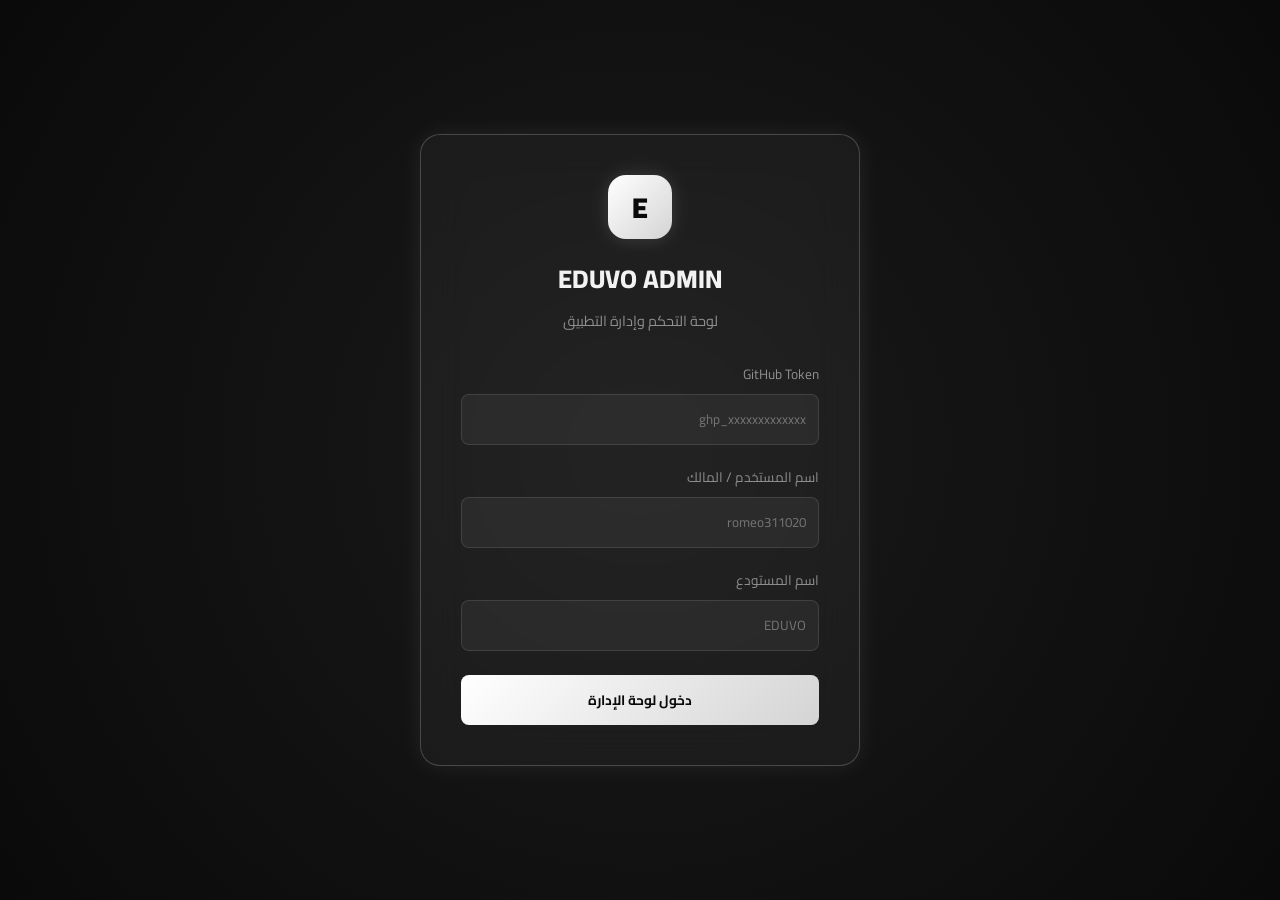
<file: admin.html>
<!DOCTYPE html>
<html lang="ar" dir="rtl">
<head>
    <meta charset="UTF-8">
    <meta name="viewport" content="width=device-width, initial-scale=1.0, maximum-scale=1.0, user-scalable=no">
    <title>EDUVO ADMIN | لوحة التحكم والإدارة</title>
    
    <link rel="preconnect" href="https://fonts.googleapis.com">
    <link rel="preconnect" href="https://fonts.gstatic.com" crossorigin>
    <link href="https://fonts.googleapis.com/css2?family=Cairo:wght@300;400;500;600;700;800;900&display=swap" rel="stylesheet">

    <style>
        /* ==========================================================================
           1. DESIGN SYSTEM & DARK PREMIUM THEME (EDUVO IDENTITY)
           ========================================================================== */
        :root {
            --bg-main: #0a0a0a;
            --bg-card: rgba(255, 255, 255, 0.04);
            --bg-card-solid: #141414;
            --bg-sidebar: #0d0d0d;
            --bg-input: rgba(255, 255, 255, 0.05);

            --accent-blue: #ffffff;
            --accent-cyan: #d4d4d4;
            --accent-gold: #ffffff;
            --on-accent: #0a0a0a;

            --status-active: #3ecf8e;
            --status-pending: #f59e0b;
            --status-suspended: #ef4444;
            --status-rejected: #6b7280;

            --text-main: #f2f2f2;
            --text-muted: #8f8f8f;
            --border-color: rgba(255, 255, 255, 0.11);
            --border-glow: rgba(255, 255, 255, 0.2);
            
            --sidebar-width: 260px;
            --radius-sm: 8px;
            --radius-md: 14px;
            --radius-lg: 20px;
            --radius-full: 9999px;
            
            --shadow-glow: 0 0 25px rgba(255, 255, 255, 0.08);
            --shadow-gold: 0 0 20px rgba(255, 255, 255, 0.08);
            --transition: all 0.3s cubic-bezier(0.4, 0, 0.2, 1);
        }

        * {
            box-sizing: border-box;
            margin: 0;
            padding: 0;
            font-family: 'Cairo', sans-serif;
            -webkit-tap-highlight-color: transparent;
        }

        body {
            background-color: var(--bg-main);
            color: var(--text-main);
            min-height: 100vh;
            overflow-x: hidden;
            direction: rtl;
        }

        /* App Wrapper */
        #admin-app {
            display: flex;
            width: 100vw;
            height: 100vh;
            overflow: hidden;
            position: relative;
        }

        /* ==========================================================================
           2. LOGIN SCREEN (AUTHENTICATION OVERLAY)
           ========================================================================== */
        #admin-login-overlay {
            position: fixed;
            inset: 0;
            background: radial-gradient(circle at center, #1a1a1a 0%, #0a0a0a 100%);
            z-index: 1000;
            display: flex;
            justify-content: center;
            align-items: center;
            padding: 20px;
            transition: var(--transition);
        }

        .login-card {
            background: var(--bg-card);
            backdrop-filter: blur(20px);
            -webkit-backdrop-filter: blur(20px);
            border: 1px solid var(--border-glow);
            border-radius: var(--radius-lg);
            padding: 40px;
            width: 100%;
            max-width: 440px;
            box-shadow: var(--shadow-glow);
            text-align: center;
            animation: fadeIn 0.5s ease-out;
        }

        .brand-logo {
            width: 64px;
            height: 64px;
            background: linear-gradient(135deg, var(--accent-blue), var(--accent-cyan));
            border-radius: 18px;
            display: flex;
            align-items: center;
            justify-content: center;
            margin: 0 auto 16px auto;
            font-size: 1.8rem;
            font-weight: 900;
            color: var(--on-accent);
            box-shadow: 0 0 20px rgba(255, 255, 255, 0.15);
        }

        /* ==========================================================================
           3. SIDEBAR & NAVIGATION (DESKTOP & MOBILE DRAWER)
           ========================================================================== */
        .sidebar {
            width: var(--sidebar-width);
            height: 100%;
            background: var(--bg-sidebar);
            border-left: 1px solid var(--border-color);
            display: flex;
            flex-direction: column;
            padding: 24px 16px;
            z-index: 90;
            transition: var(--transition);
        }

        .sidebar-brand {
            display: flex;
            align-items: center;
            gap: 12px;
            margin-bottom: 32px;
            padding: 0 8px;
        }

        .sidebar-menu {
            display: flex;
            flex-direction: column;
            gap: 6px;
            flex: 1;
            overflow-y: auto;
        }

        .nav-item {
            display: flex;
            align-items: center;
            gap: 12px;
            padding: 12px 16px;
            color: var(--text-muted);
            border-radius: var(--radius-md);
            cursor: pointer;
            font-weight: 600;
            font-size: 0.95rem;
            transition: var(--transition);
        }

        .nav-item:hover, .nav-item.active {
            background: rgba(255, 255, 255, 0.08);
            color: var(--accent-cyan);
            border-right: 3px solid var(--accent-cyan);
        }

        .nav-item.active .svg-icon {
            stroke: var(--accent-cyan);
            filter: drop-shadow(0 0 5px rgba(0,210,255,0.5));
        }

        /* Mobile Header & Overlay */
        .mobile-header {
            display: none;
            height: 60px;
            background: var(--bg-sidebar);
            border-bottom: 1px solid var(--border-color);
            align-items: center;
            justify-content: space-between;
            padding: 0 20px;
            z-index: 80;
        }

        .sidebar-overlay {
            display: none;
            position: fixed;
            inset: 0;
            background: rgba(0,0,0,0.6);
            backdrop-filter: blur(4px);
            z-index: 85;
        }

        @media (max-width: 1024px) {
            .mobile-header { display: flex; }
            .sidebar {
                position: fixed;
                right: -100%;
                top: 0;
                bottom: 0;
                box-shadow: -10px 0 30px rgba(0,0,0,0.5);
            }
            .sidebar.open { right: 0; }
            .sidebar-overlay.active { display: block; }
        }

        /* ==========================================================================
           4. MAIN DASHBOARD CONTENT AREA
           ========================================================================== */
        .main-content {
            flex: 1;
            height: 100%;
            overflow-y: auto;
            padding: 30px;
            display: flex;
            flex-direction: column;
            gap: 24px;
        }

        .top-bar {
            display: flex;
            justify-content: space-between;
            align-items: center;
            gap: 20px;
            flex-wrap: wrap;
        }

        .search-box {
            position: relative;
            min-width: 280px;
        }

        .search-box input {
            width: 100%;
            background: var(--bg-input);
            border: 1px solid var(--border-color);
            border-radius: var(--radius-md);
            padding: 10px 16px 10px 40px;
            color: var(--text-main);
            outline: none;
            transition: var(--transition);
        }

        .search-box input:focus {
            border-color: var(--accent-cyan);
            box-shadow: 0 0 10px rgba(0,210,255,0.2);
        }

        /* Grid Utilities */
        .stats-grid {
            display: grid;
            grid-template-columns: repeat(auto-fit, minmax(220px, 1fr));
            gap: 20px;
        }

        .stat-card {
            background: var(--bg-card);
            backdrop-filter: blur(12px);
            border: 1px solid var(--border-color);
            border-radius: var(--radius-md);
            padding: 20px;
            position: relative;
            overflow: hidden;
            transition: var(--transition);
        }

        .stat-card:hover {
            transform: translateY(-3px);
            border-color: var(--border-glow);
            box-shadow: var(--shadow-glow);
        }

        .stat-card::before {
            content: '';
            position: absolute;
            top: 0;
            right: 0;
            width: 4px;
            height: 100%;
            background: var(--accent-cyan);
        }

        .stat-card.gold::before { background: var(--accent-gold); }
        .stat-card.green::before { background: var(--status-active); }
        .stat-card.red::before { background: var(--status-suspended); }

        .stat-val {
            font-size: 2rem;
            font-weight: 800;
            margin: 8px 0 4px 0;
        }

        /* Data Tables */
        .table-container {
            background: var(--bg-card);
            backdrop-filter: blur(12px);
            border: 1px solid var(--border-color);
            border-radius: var(--radius-md);
            overflow-x: auto;
        }

        table {
            width: 100%;
            border-collapse: collapse;
            text-align: right;
            font-size: 0.9rem;
        }

        th, td {
            padding: 16px 20px;
            border-bottom: 1px solid var(--border-color);
            white-space: nowrap;
        }

        th {
            background: rgba(255, 255, 255, 0.02);
            color: var(--text-muted);
            font-weight: 700;
        }

        tr:hover { background: rgba(255, 255, 255, 0.015); }

        /* Status Badges */
        .badge {
            display: inline-flex;
            align-items: center;
            gap: 6px;
            padding: 4px 12px;
            border-radius: var(--radius-full);
            font-size: 0.8rem;
            font-weight: 700;
        }

        .badge-active { background: rgba(16, 185, 129, 0.1); color: var(--status-active); border: 1px solid rgba(16, 185, 129, 0.3); }
        .badge-pending { background: rgba(245, 158, 11, 0.1); color: var(--status-pending); border: 1px solid rgba(245, 158, 11, 0.3); }
        .badge-suspended { background: rgba(239, 68, 68, 0.1); color: var(--status-suspended); border: 1px solid rgba(239, 68, 68, 0.3); }

        /* Form Inputs & Buttons */
        .btn {
            padding: 8px 16px;
            border-radius: var(--radius-sm);
            font-weight: 700;
            font-size: 0.85rem;
            border: none;
            cursor: pointer;
            display: inline-flex;
            align-items: center;
            gap: 6px;
            transition: var(--transition);
        }

        .btn-success { background: var(--status-active); color: #000; }
        .btn-danger { background: var(--status-suspended); color: #fff; }
        .btn-primary { background: linear-gradient(135deg, var(--accent-blue), var(--accent-cyan)); color: var(--on-accent); }
        .btn-secondary { background: var(--bg-input); color: var(--text-main); border: 1px solid var(--border-color); }

        .btn:hover { opacity: 0.9; transform: scale(1.02); }

        .github-settings-grid {
            display: grid;
            grid-template-columns: repeat(auto-fit, minmax(220px, 1fr));
            gap: 16px;
            margin-top: 16px;
        }

        .github-field {
            display: flex;
            flex-direction: column;
            gap: 8px;
        }

        .github-field label {
            font-size: 0.8rem;
            color: var(--text-muted);
            font-weight: 700;
        }

        .github-field input,
        .github-field textarea {
            width: 100%;
            background: var(--bg-input);
            border: 1px solid var(--border-color);
            border-radius: var(--radius-sm);
            padding: 12px 14px;
            color: #fff;
            outline: none;
            resize: vertical;
        }

        .github-field input:focus,
        .github-field textarea:focus {
            border-color: var(--accent-cyan);
            box-shadow: 0 0 10px rgba(255, 255, 255, 0.12);
        }

        .github-actions {
            display: flex;
            flex-wrap: wrap;
            gap: 10px;
            margin-top: 16px;
        }

        .github-status {
            margin-top: 16px;
            padding: 12px 14px;
            border-radius: var(--radius-sm);
            font-size: 0.85rem;
            line-height: 1.6;
            border: 1px solid transparent;
            background: rgba(148, 163, 184, 0.08);
            color: var(--text-main);
        }

        .github-status.success {
            background: rgba(16, 185, 129, 0.1);
            border-color: rgba(16, 185, 129, 0.35);
            color: var(--status-active);
        }

        .github-status.warning {
            background: rgba(245, 158, 11, 0.08);
            border-color: rgba(245, 158, 11, 0.35);
            color: var(--accent-gold);
        }

        .github-status.error {
            background: rgba(239, 68, 68, 0.08);
            border-color: rgba(239, 68, 68, 0.35);
            color: var(--status-suspended);
        }

        /* Views Switching System */
        .view-panel {
            display: none;
            flex-direction: column;
            gap: 20px;
            animation: fadeIn 0.3s ease-in-out;
        }

        .view-panel.active { display: flex; }

        /* SVG Icon helper */
        .svg-icon {
            width: 20px;
            height: 20px;
            fill: none;
            stroke: currentColor;
            stroke-width: 2;
            stroke-linecap: round;
            stroke-linejoin: round;
        }

        @keyframes fadeIn {
            from { opacity: 0; transform: translateY(6px); }
            to { opacity: 1; transform: translateY(0); }
        }
    </style>
</head>

<body>
    <div id="admin-login-overlay">
        <div class="login-card">
            <div class="brand-logo">E</div>
            <h2 style="font-size: 1.6rem; font-weight: 800; margin-bottom: 4px;">EDUVO ADMIN</h2>
            <p style="color: var(--text-muted); font-size: 0.9rem; margin-bottom: 24px;">لوحة التحكم وإدارة التطبيق</p>
            
            <div id="login-error-msg" style="display: none; color: var(--status-suspended); background: rgba(239, 68, 68, 0.1); border: 1px solid var(--status-suspended); padding: 10px; border-radius: var(--radius-sm); font-size: 0.85rem; margin-bottom: 16px;"></div>

            <form onsubmit="handleGitHubLogin(event)">
                <div style="text-align: right; margin-bottom: 16px;">
                    <label style="font-size: 0.85rem; color: var(--text-muted);">GitHub Token</label>
                    <input type="password" id="github-token-login" required placeholder="ghp_xxxxxxxxxxxxx" style="width: 100%; background: var(--bg-input); border: 1px solid var(--border-color); border-radius: var(--radius-sm); padding: 12px; color: #fff; margin-top: 6px; outline: none;">
                </div>
                <div style="text-align: right; margin-bottom: 16px;">
                    <label style="font-size: 0.85rem; color: var(--text-muted);">اسم المستخدم / المالك</label>
                    <input type="text" id="github-owner-login" required placeholder="romeo311020" style="width: 100%; background: var(--bg-input); border: 1px solid var(--border-color); border-radius: var(--radius-sm); padding: 12px; color: #fff; margin-top: 6px; outline: none;">
                </div>
                <div style="text-align: right; margin-bottom: 24px;">
                    <label style="font-size: 0.85rem; color: var(--text-muted);">اسم المستودع</label>
                    <input type="text" id="github-repo-login" required placeholder="EDUVO" style="width: 100%; background: var(--bg-input); border: 1px solid var(--border-color); border-radius: var(--radius-sm); padding: 12px; color: #fff; margin-top: 6px; outline: none;">
                </div>
                <button type="submit" class="btn btn-primary" style="width: 100%; justify-content: center; padding: 12px;">دخول لوحة الإدارة</button>
            </form>
        </div>
    </div>

    <div id="admin-app">

        <div class="sidebar-overlay" onclick="toggleSidebar()"></div>

        <aside class="sidebar" id="app-sidebar">
            <div class="sidebar-brand">
                <div class="brand-logo" style="width: 40px; height: 40px; font-size: 1.2rem; margin:0;">E</div>
                <div>
                    <h3 style="font-size: 1.1rem; font-weight: 800; line-height: 1;">EDUVO</h3>
                    <span style="font-size: 0.75rem; color: var(--accent-gold); font-weight: 700;">ADMIN PANEL</span>
                </div>
            </div>

            <nav class="sidebar-menu">
                <div class="nav-item active" onclick="switchView('view-dashboard', this)">
                    <svg class="svg-icon" viewBox="0 0 24 24"><rect x="3" y="3" width="7" height="7"/><rect x="14" y="3" width="7" height="7"/><rect x="14" y="14" width="7" height="7"/><rect x="3" y="14" width="7" height="7"/></svg>
                    <span>الرئيسية</span>
                </div>
                <div class="nav-item" onclick="switchView('view-subjects', this)">
                    <svg class="svg-icon" viewBox="0 0 24 24"><path d="M4 19.5A2.5 2.5 0 0 1 6.5 17H20"/><path d="M6.5 2H20v20H6.5A2.5 2.5 0 0 1 4 19.5v-15A2.5 2.5 0 0 1 6.5 2z"/></svg>
                    <span>إدارة المواد</span>
                </div>
                <div class="nav-item" onclick="switchView('view-teachers', this)">
                    <svg class="svg-icon" viewBox="0 0 24 24"><path d="M17 21v-2a4 4 0 0 0-4-4H5a4 4 0 0 0-4 4v2"/><circle cx="9" cy="7" r="4"/><path d="M23 21v-2a4 4 0 0 0-3-3.87"/><path d="M16 3.13a4 4 0 0 1 0 7.75"/></svg>
                    <span>إدارة المعلمين</span>
                </div>
                <div class="nav-item" onclick="switchView('view-books', this)">
                    <svg class="svg-icon" viewBox="0 0 24 24"><path d="M4 19.5A2.5 2.5 0 0 1 6.5 17H20"/><path d="M6.5 2H20v20H6.5A2.5 2.5 0 0 1 4 19.5v-15A2.5 2.5 0 0 1 6.5 2z"/></svg>
                    <span>إدارة الكتب</span>
                </div>
                <div class="nav-item" onclick="switchView('view-courses', this)">
                    <svg class="svg-icon" viewBox="0 0 24 24"><polygon points="23 7 16 12 23 17 23 7"/><rect x="1" y="5" width="15" height="14" rx="2"/></svg>
                    <span>الكورسات المجانية</span>
                </div>
                <div class="nav-item" onclick="switchView('view-students', this)">
                    <svg class="svg-icon" viewBox="0 0 24 24"><path d="M17 21v-2a4 4 0 0 0-4-4H5a4 4 0 0 0-4 4v2"/><circle cx="9" cy="7" r="4"/><path d="M23 21v-2a4 4 0 0 0-3-3.87"/><path d="M16 3.13a4 4 0 0 1 0 7.75"/></svg>
                    <span>إدارة الطلاب</span>
                    <span id="pending-badge-count" style="margin-right: auto; background: var(--accent-gold); color: #000; font-size: 0.75rem; padding: 2px 8px; border-radius: 10px; font-weight: bold;">0</span>
                </div>
                <div class="nav-item" onclick="switchView('view-settings', this)">
                    <svg class="svg-icon" viewBox="0 0 24 24"><circle cx="12" cy="12" r="1"/><path d="M12 1v6m0 6v4"/><path d="M4.22 4.22l4.24 4.24m2.12 2.12l4.24 4.24M1 12h6m6 0h4m-4.22 7.78l-4.24-4.24m-2.12-2.12l-4.24-4.24"/></svg>
                    <span>الإعدادات</span>
                </div>
            </nav>

            <div style="border-top: 1px solid var(--border-color); padding-top: 16px; margin-top: 16px;">
                <div class="nav-item" style="color: var(--status-suspended);" onclick="handleAdminLogout()">
                    <svg class="svg-icon" viewBox="0 0 24 24"><path d="M9 21H5a2 2 0 0 1-2-2V5a2 2 0 0 1 2-2h4"/><polyline points="16 17 21 12 16 7"/><line x1="21" y1="12" x2="9" y2="12"/></svg>
                    <span>تسجيل الخروج</span>
                </div>
            </div>
        </aside>

        <main class="main-content">

            <div class="mobile-header">
                <div style="display: flex; align-items: center; gap: 10px;">
                    <div class="brand-logo" style="width: 32px; height: 32px; font-size: 1rem; margin:0;">E</div>
                    <span style="font-weight: 800; font-size: 1.1rem;">EDUVO ADMIN</span>
                </div>
                <button class="btn btn-secondary" onclick="toggleSidebar()">☰</button>
            </div>

            <div class="top-bar">
                <div>
                    <h1 style="font-size: 1.5rem; font-weight: 800;">مرحبًا بك في EDUVO ADMIN 👋</h1>
                    <p style="color: var(--text-muted); font-size: 0.85rem;">نظام إدارة الطلاب والمحتوى التعليمي</p>
                </div>

                <div class="search-box">
                    <input type="text" id="global-search" placeholder="بحث بالاسم أو البريد الإلكتروني..." oninput="filterGlobalData(this.value)">
                </div>
            </div>

            <section id="view-dashboard" class="view-panel active">
                <div class="stats-grid">
                    <div class="stat-card">
                        <span style="color: var(--text-muted); font-size: 0.85rem;">إجمالي الطلاب</span>
                        <div class="stat-val" id="stat-total-students">0</div>
                        <span style="color: var(--accent-cyan); font-size: 0.75rem;">👥 المسجلين بالنظام</span>
                    </div>
                    <div class="stat-card green">
                        <span style="color: var(--text-muted); font-size: 0.85rem;">حسابات نشطة</span>
                        <div class="stat-val" style="color: var(--status-active);" id="stat-active-students">0</div>
                        <span style="color: var(--status-active); font-size: 0.75rem;">🟢 يمكنهم المذاكرة</span>
                    </div>
                    <div class="stat-card gold">
                        <span style="color: var(--text-muted); font-size: 0.85rem;">طلبات التفعيل</span>
                        <div class="stat-val" style="color: var(--accent-gold);" id="stat-pending-students">0</div>
                        <span style="color: var(--accent-gold); font-size: 0.75rem;">🟡 ينتظرون المراجعة</span>
                    </div>
                    <div class="stat-card red">
                        <span style="color: var(--text-muted); font-size: 0.85rem;">حسابات موقوفة</span>
                        <div class="stat-val" style="color: var(--status-suspended);" id="stat-suspended-students">0</div>
                        <span style="color: var(--status-suspended); font-size: 0.75rem;">🔴 محظورة من الدخول</span>
                    </div>
                </div>

                <h3 style="font-size: 1.1rem; margin-top: 10px;">أحدث التسجيلات</h3>
                <div class="table-container">
                    <table>
                        <thead>
                            <tr>
                                <th>الطالب</th>
                                <th>الصف / الشعبة</th>
                                <th>تاريخ التسجيل</th>
                                <th>الحالة</th>
                                <th>الإجراء</th>
                            </tr>
                        </thead>
                        <tbody id="recent-students-tbody">
                        </tbody>
                    </table>
                </div>
            </section>

            <section id="view-subjects" class="view-panel">
                <h2>إدارة المواد الدراسية 📚</h2>
                
                <div class="stat-card">
                    <h3 style="margin-bottom: 16px;">إضافة مادة جديدة</h3>
                    <div style="display: grid; grid-template-columns: repeat(auto-fit, minmax(200px, 1fr)); gap: 12px;">
                        <div class="github-field">
                            <label>اسم المادة</label>
                            <input type="text" id="subject-name" placeholder="مثال: الرياضيات">
                        </div>
                        <div class="github-field">
                            <label>الأيقونة</label>
                            <input type="text" id="subject-icon" placeholder="📐" maxlength="2">
                        </div>
                        <div class="github-field">
                            <label>اللون (Hex)</label>
                            <input type="text" id="subject-color" placeholder="#2a2a2a" value="#2a2a2a">
                        </div>
                    </div>
                    <div class="github-field" style="margin-top: 12px;">
                        <label>الوصف</label>
                        <textarea id="subject-description" rows="4" placeholder="وصف المادة والمحتوى المتضمن..."></textarea>
                    </div>
                    <div class="github-actions" style="margin-top: 16px;">
                        <button type="button" class="btn btn-primary" onclick="addNewSubject()">➕ إضافة المادة</button>
                    </div>
                </div>

                <h3 style="margin-top: 20px; margin-bottom: 12px;">المواد الحالية</h3>
                <div class="table-container">
                    <table>
                        <thead>
                            <tr>
                                <th>المادة</th>
                                <th>الوصف</th>
                                <th>عدد المعلمين</th>
                                <th>العمليات</th>
                            </tr>
                        </thead>
                        <tbody id="subjects-tbody">
                        </tbody>
                    </table>
                </div>
            </section>

            <section id="view-teachers" class="view-panel">
                <h2>إدارة المعلمين والمعلمات 👨‍🏫</h2>
                
                <div class="stat-card">
                    <h3 style="margin-bottom: 16px;">إضافة معلم/معلمة جديد</h3>
                    <div style="display: grid; grid-template-columns: repeat(auto-fit, minmax(200px, 1fr)); gap: 12px;">
                        <div class="github-field">
                            <label>الاسم</label>
                            <input type="text" id="teacher-name" placeholder="أحمد محمد علي">
                        </div>
                        <div class="github-field">
                            <label>التخصص</label>
                            <input type="text" id="teacher-specialty" placeholder="الجبر والهندسة">
                        </div>
                        <div class="github-field">
                            <label>المادة</label>
                            <select id="teacher-subject">
                                <option value="">-- اختر المادة --</option>
                            </select>
                        </div>
                        <div class="github-field">
                            <label>التقييم (0-5)</label>
                            <input type="number" id="teacher-rating" placeholder="4.9" min="0" max="5" step="0.1" value="4.9">
                        </div>
                        <div class="github-field">
                            <label>عدد الطلاب</label>
                            <input type="number" id="teacher-students" placeholder="1000" min="0" value="1000">
                        </div>
                        <div class="github-field">
                            <label>رابط الموقع</label>
                            <input type="url" id="teacher-website" placeholder="https://teacher.com">
                        </div>
                        <div class="github-field">
                            <label>رابط صورة المدرس</label>
                            <input type="url" id="teacher-photo" placeholder="https://example.com/photo.jpg">
                        </div>
                    </div>
                    <div class="github-field" style="margin-top: 12px;">
                        <label>أسلوب التدريس</label>
                        <textarea id="teacher-style" rows="3" placeholder="وصف أسلوب التدريس والمميزات..."></textarea>
                    </div>
                    <div class="github-actions" style="margin-top: 16px;">
                        <button type="button" class="btn btn-primary" onclick="addNewTeacher()">➕ إضافة المعلم</button>
                    </div>
                </div>

                <h3 style="margin-top: 20px; margin-bottom: 12px;">قائمة المعلمين</h3>
                <div class="table-container">
                    <table>
                        <thead>
                            <tr>
                                <th>الاسم</th>
                                <th>المادة</th>
                                <th>التخصص</th>
                                <th>التقييم</th>
                                <th>الطلاب</th>
                                <th>العمليات</th>
                            </tr>
                        </thead>
                        <tbody id="teachers-tbody">
                        </tbody>
                    </table>
                </div>
            </section>

            <section id="view-books" class="view-panel">
                <h2>إدارة الكتب 📘</h2>
                <p style="color: var(--text-muted); font-size: 0.9rem; margin-bottom: 16px;">
                    ارفع ملف الكتاب (PDF) على استضافة خارجية (مثل Google Drive أو GitHub) ثم ضع رابط الملف هنا مباشرة.
                </p>

                <div class="stat-card">
                    <h3 style="margin-bottom: 16px;">إضافة كتاب جديد</h3>
                    <div style="display: grid; grid-template-columns: repeat(auto-fit, minmax(200px, 1fr)); gap: 12px;">
                        <div class="github-field">
                            <label>عنوان الكتاب</label>
                            <input type="text" id="book-title" placeholder="مثال: كتاب الرياضيات - الجبر والهندسة">
                        </div>
                        <div class="github-field">
                            <label>المادة</label>
                            <select id="book-subject">
                                <option value="">-- اختر المادة (اختياري) --</option>
                            </select>
                        </div>
                        <div class="github-field">
                            <label>رابط ملف PDF</label>
                            <input type="url" id="book-url" placeholder="https://example.com/book.pdf">
                        </div>
                    </div>
                    <div class="github-field" style="margin-top: 12px;">
                        <label>وصف مختصر عن الكتاب</label>
                        <textarea id="book-description" rows="3" placeholder="وصف قصير يظهر للطالب عن محتوى الكتاب..."></textarea>
                    </div>
                    <div class="github-actions" style="margin-top: 16px;">
                        <button type="button" class="btn btn-primary" onclick="addNewBook()">➕ إضافة الكتاب</button>
                    </div>
                </div>

                <h3 style="margin-top: 20px; margin-bottom: 12px;">الكتب الحالية</h3>
                <div class="table-container">
                    <table>
                        <thead>
                            <tr>
                                <th>العنوان</th>
                                <th>المادة</th>
                                <th>رابط PDF</th>
                                <th>العمليات</th>
                            </tr>
                        </thead>
                        <tbody id="books-tbody">
                        </tbody>
                    </table>
                </div>
            </section>

            <section id="view-courses" class="view-panel">
                <h2>إدارة الكورسات المجانية 🎓</h2>
                <p style="color: var(--text-muted); font-size: 0.9rem; margin-bottom: 16px;">
                    أضف رابط Embed للمحاضرة (مثل رابط تضمين من يوتيوب أو أي منصة فيديو تدعم الـ Embed).
                </p>

                <div class="stat-card">
                    <h3 id="course-form-title" style="margin-bottom: 16px;">➕ إضافة محاضرة جديدة</h3>
                    <div style="display: grid; grid-template-columns: repeat(auto-fit, minmax(220px, 1fr)); gap: 12px;">
                        <div class="github-field">
                            <label>اسم المدرس *</label>
                            <input type="text" id="course-teacher-name" placeholder="مستر مينا دياب">
                        </div>
                        <div class="github-field">
                            <label>رابط صورة المدرس</label>
                            <input type="url" id="course-teacher-image" placeholder="https://example.com/photo.jpg">
                        </div>
                        <div class="github-field">
                            <label>اسم المحاضرة *</label>
                            <input type="text" id="course-lecture-title" placeholder="مراجعة الوحدة الأولى">
                        </div>
                        <div class="github-field">
                            <label>المادة *</label>
                            <select id="course-subject">
                                <option value="">-- اختر المادة --</option>
                            </select>
                        </div>
                        <div class="github-field">
                            <label>مدة المحاضرة</label>
                            <input type="text" id="course-duration" placeholder="45 دقيقة">
                        </div>
                        <div class="github-field">
                            <label>التصنيف</label>
                            <input type="text" id="course-category" placeholder="مراجعات / شرح / حل أسئلة">
                        </div>
                        <div class="github-field">
                            <label>Embed URL *</label>
                            <input type="url" id="course-embed-url" placeholder="https://www.youtube.com/embed/xxxxxxxx">
                        </div>
                        <div class="github-field">
                            <label>رابط الصورة المصغرة (Thumbnail)</label>
                            <input type="url" id="course-thumbnail" placeholder="https://example.com/thumb.jpg">
                        </div>
                    </div>
                    <div class="github-field" style="margin-top: 12px;">
                        <label>وصف مختصر للمحاضرة</label>
                        <textarea id="course-description" rows="3" placeholder="وصف قصير يظهر للطالب..."></textarea>
                    </div>
                    <div style="display:flex; align-items:center; gap:10px; margin-top: 12px;">
                        <input type="checkbox" id="course-published" checked style="width:18px; height:18px;">
                        <label for="course-published" style="margin:0;">نشر المحاضرة (تظهر للطلاب فورًا)</label>
                    </div>
                    <div class="github-actions" style="margin-top: 16px;">
                        <button type="button" class="btn btn-primary" id="course-save-btn" onclick="saveCourseFromForm()">➕ إضافة المحاضرة</button>
                        <button type="button" class="btn btn-secondary" id="course-cancel-edit-btn" onclick="cancelEditCourse()" style="display:none;">إلغاء التعديل</button>
                    </div>
                </div>

                <h3 style="margin-top: 20px; margin-bottom: 12px;">المحاضرات الحالية</h3>
                <div class="table-container">
                    <table>
                        <thead>
                            <tr>
                                <th>المحاضرة</th>
                                <th>المدرس</th>
                                <th>المادة</th>
                                <th>الحالة</th>
                                <th>العمليات</th>
                            </tr>
                        </thead>
                        <tbody id="courses-tbody">
                        </tbody>
                    </table>
                </div>
            </section>

            <section id="view-students" class="view-panel">
                <h2>قائمة الطلاب 👨‍🎓</h2>
                <div class="table-container">
                    <table>
                        <thead>
                            <tr>
                                <th>الطالب</th>
                                <th>البريد الإلكتروني</th>
                                <th>الصف</th>
                                <th>الشعبة</th>
                                <th>الحالة</th>
                                <th>تغيير الحالة</th>
                            </tr>
                        </thead>
                        <tbody id="all-students-tbody">
                        </tbody>
                    </table>
                </div>
            </section>

            <section id="view-settings" class="view-panel">
                <h2>الإعدادات العامة ⚙️</h2>
                
                <div class="stat-card">
                    <h3 style="margin-bottom: 16px;">إعدادات التطبيق</h3>
                    <div style="display: grid; grid-template-columns: repeat(auto-fit, minmax(250px, 1fr)); gap: 16px;">
                        <div class="github-field">
                            <label>اسم التطبيق</label>
                            <input type="text" id="app-name" value="EDUVO">
                        </div>
                        <div class="github-field">
                            <label>الإصدار</label>
                            <input type="text" id="app-version" value="1.0.0">
                        </div>
                        <div class="github-field">
                            <label>البريد الإلكتروني للدعم</label>
                            <input type="email" id="app-support-email" placeholder="support@eduvo.com">
                        </div>
                        <div class="github-field">
                            <label>رقم الدعم</label>
                            <input type="tel" id="app-support-phone" placeholder="+20 100 000 0000">
                        </div>
                    </div>
                </div>

                <div class="stat-card" style="margin-top: 20px;">
                    <h3 style="margin-bottom: 16px;">الإعلان العام</h3>
                    <div class="github-field">
                        <label>نص الإعلان (سيظهر على الصفحة الرئيسية)</label>
                        <textarea id="app-announcement" rows="4" placeholder="مرحباً بك في EDUVO..."></textarea>
                    </div>
                    <button type="button" class="btn btn-primary" onclick="saveAppSettings()" style="margin-top: 12px;">💾 حفظ الإعدادات</button>
                </div>

                <div class="stat-card" style="margin-top: 20px;">
                    <h3 style="margin-bottom: 16px;">🔐 تسجيل الدخول والمساعد الذكي</h3>
                    <div style="display: grid; grid-template-columns: repeat(auto-fit, minmax(250px, 1fr)); gap: 16px;">
                        <div class="github-field">
                            <label>Google Client ID</label>
                            <input type="text" id="app-google-client-id" placeholder="xxxxxxxx.apps.googleusercontent.com">
                        </div>
                        <div class="github-field">
                            <label>رابط المساعد الذكي (AI Endpoint) - اختياري</label>
                            <input type="text" id="app-ai-endpoint" placeholder="https://your-worker.workers.dev">
                        </div>
                    </div>
                    <p style="color: var(--text-muted); font-size: 0.85rem; margin-top: 10px;">
                        ⚠️ ضع هنا الـ Client ID فقط وليس الـ Client Secret أبداً — السكريت سري ولا يوضع في أي كود ظاهر للمستخدمين.
                    </p>
                    <button type="button" class="btn btn-primary" onclick="saveAppSettings()" style="margin-top: 12px;">💾 حفظ الإعدادات</button>
                </div>

                <div class="stat-card" style="margin-top: 20px;">
                    <h3 style="margin-bottom: 16px;">🗄️ قاعدة بيانات الطلاب (Supabase)</h3>
                    <p style="color: var(--text-muted); font-size: 0.85rem; margin-bottom: 12px;">
                        عشان الطلاب اللي بيسجلوا من الموقع يظهروا هنا فعليًا. اتبع خطوات ملف <code>supabase-setup.sql</code> المرفق أولاً.
                    </p>
                    <div style="display: grid; grid-template-columns: repeat(auto-fit, minmax(250px, 1fr)); gap: 16px;">
                        <div class="github-field">
                            <label>Supabase Project URL</label>
                            <input type="text" id="app-supabase-url" placeholder="https://xxxxx.supabase.co">
                        </div>
                        <div class="github-field">
                            <label>Supabase Anon Key</label>
                            <input type="text" id="app-supabase-anon-key" placeholder="eyJhbGciOi...">
                        </div>
                    </div>
                    <p style="color: var(--text-muted); font-size: 0.85rem; margin-top: 10px;">
                        ⚠️ استخدم الـ <strong>anon key</strong> بس وليس الـ service_role key أبداً — الـ anon key مصمم أصلاً ليكون عام وآمن للاستخدام من المتصفح.
                    </p>
                    <button type="button" class="btn btn-primary" onclick="saveAppSettings()" style="margin-top: 12px;">💾 حفظ الإعدادات</button>
                    <button type="button" class="btn btn-secondary" onclick="loadStudentsFromSupabase()" style="margin-top: 12px;">🔄 تحديث قائمة الطلاب الآن</button>
                </div>

                <div class="stat-card" style="margin-top: 20px;">
                    <h3 style="margin-bottom: 16px;">🔗 ربط مع GitHub</h3>
                    <p style="color: var(--text-muted); font-size: 0.9rem; margin-bottom: 12px;">
                        احفظ جميع التغييرات الخاصة بك تلقائياً في مستودع GitHub الخاص بك
                    </p>
                    <div style="display: grid; grid-template-columns: repeat(auto-fit, minmax(220px, 1fr)); gap: 12px;">
                        <div class="github-field">
                            <label>GitHub Token</label>
                            <input type="password" id="github-token" placeholder="ghp_xxxxxxxxxxxxx">
                        </div>
                        <div class="github-field">
                            <label>اسم المستخدم / المالك</label>
                            <input type="text" id="github-owner" placeholder="romeo311020">
                        </div>
                        <div class="github-field">
                            <label>اسم المستودع</label>
                            <input type="text" id="github-repo" placeholder="EDUVO">
                        </div>
                        <div class="github-field">
                            <label>الفرع</label>
                            <input type="text" id="github-branch" value="main" placeholder="main">
                        </div>
                        <div class="github-field" style="grid-column: 1 / -1;">
                            <label>مسار الملف داخل المستودع</label>
                            <input type="text" id="github-file-path" value="data.json" placeholder="data.json">
                        </div>
                    </div>

                    <div class="github-actions" style="margin-top: 16px;">
                        <button type="button" class="btn btn-primary" onclick="saveGithubSettings()">🔒 حفظ إعدادات GitHub</button>
                        <button type="button" class="btn btn-secondary" onclick="testGitHubConnection()">🧪 اختبار الاتصال</button>
                        <button type="button" class="btn btn-secondary" onclick="loadGitHubFileContent()">📥 تحميل البيانات</button>
                        <button type="button" class="btn btn-success" onclick="publishGitHubData()">📤 نشر التحديثات</button>
                    </div>

                    <div class="github-field" style="margin-top: 18px;">
                        <label>محتوى البيانات (JSON)</label>
                        <textarea id="github-file-content" rows="12" placeholder="سيظهر هنا محتوى البيانات بعد التحميل..."></textarea>
                    </div>

                    <div id="github-status" class="github-status" style="margin-top: 16px;">جاهز للتوصيل بـ GitHub. أدخل البيانات ثم اختبر الاتصال.</div>
                </div>
            </section>

        </main>
    </div>

    <script>
        const GITHUB_STORAGE_KEY = 'eduvo_github_settings';

        let state = {
            currentAdmin: { name: 'GitHub Admin' },
            data: {
                app: {
                    name: 'EDUVO',
                    version: '1.0.0',
                    announcement: 'مرحباً بكم في EDUVO',
                    supportEmail: 'support@eduvo.com',
                    supportPhone: '+20 100 000 0000'
                },
                googleClientId: '',
                aiEndpoint: '',
                supabaseUrl: '',
                supabaseAnonKey: '',
                subjects: [],
                teachers: [],
                books: [],
                freeCourses: [],
                profiles: []
            },
            githubConfig: {
                token: '',
                owner: '',
                repo: '',
                branch: 'main',
                filePath: 'data.json'
            }
        };

        function normalizeData(data) {
            const safe = data && typeof data === 'object' ? data : {};
            safe.app = safe.app || { 
                name: 'EDUVO', 
                version: '1.0.0', 
                announcement: 'مرحباً بكم في EDUVO',
                supportEmail: 'support@eduvo.com',
                supportPhone: '+20 100 000 0000'
            };
            safe.googleClientId = typeof safe.googleClientId === 'string' ? safe.googleClientId : '';
            safe.aiEndpoint = typeof safe.aiEndpoint === 'string' ? safe.aiEndpoint : '';
            safe.supabaseUrl = typeof safe.supabaseUrl === 'string' ? safe.supabaseUrl : '';
            safe.supabaseAnonKey = typeof safe.supabaseAnonKey === 'string' ? safe.supabaseAnonKey : '';
            safe.subjects = Array.isArray(safe.subjects) ? safe.subjects : [];
            safe.teachers = Array.isArray(safe.teachers) ? safe.teachers : [];
            safe.books = Array.isArray(safe.books) ? safe.books : [];
            safe.freeCourses = Array.isArray(safe.freeCourses) ? safe.freeCourses : [];
            safe.profiles = Array.isArray(safe.profiles) ? safe.profiles : [];
            return safe;
        }

        function showAlert(message, type = 'info') {
            const alertDiv = document.createElement('div');
            alertDiv.style.cssText = `
                position: fixed;
                top: 20px;
                right: 20px;
                padding: 16px 24px;
                background: ${type === 'error' ? '#ef4444' : type === 'success' ? '#10b981' : type === 'warning' ? '#f59e0b' : '#3b82f6'};
                color: white;
                border-radius: 8px;
                z-index: 10000;
                box-shadow: 0 4px 12px rgba(0,0,0,0.3);
                font-weight: 600;
                max-width: 400px;
                word-wrap: break-word;
            `;
            alertDiv.innerText = message;
            document.body.appendChild(alertDiv);
            setTimeout(() => alertDiv.remove(), 5000);
        }

        function showLoginError(msg, errDiv) {
            errDiv.innerText = msg;
            errDiv.style.display = 'block';
            console.error('Login Error:', msg);
        }

        function setGithubStatus(message, type = 'info') {
            const statusEl = document.getElementById('github-status');
            if (!statusEl) return;
            statusEl.className = 'github-status';
            if (type !== 'info') statusEl.classList.add(type);
            statusEl.textContent = message;
        }

        function getGithubSettings() {
            const token = document.getElementById('github-token')?.value.trim() || document.getElementById('github-token-login')?.value.trim() || state.githubConfig.token || '';
            const owner = document.getElementById('github-owner')?.value.trim() || document.getElementById('github-owner-login')?.value.trim() || state.githubConfig.owner || '';
            const repo = document.getElementById('github-repo')?.value.trim() || document.getElementById('github-repo-login')?.value.trim() || state.githubConfig.repo || '';
            const branch = document.getElementById('github-branch')?.value.trim() || state.githubConfig.branch || 'main';
            const filePath = document.getElementById('github-file-path')?.value.trim() || state.githubConfig.filePath || 'data.json';
            return { token, owner, repo, branch, filePath };
        }

        function saveGithubSettings() {
            const settings = getGithubSettings();
            if (!settings.owner || !settings.repo) {
                setGithubStatus('أدخل اسم المستخدم/المالك والمستودع أولاً.', 'error');
                return null;
            }

            state.githubConfig = {
                ...state.githubConfig,
                owner: settings.owner,
                repo: settings.repo,
                branch: settings.branch || 'main',
                filePath: settings.filePath || 'data.json',
                token: settings.token || state.githubConfig.token || ''
            };

            const persisted = {
                owner: state.githubConfig.owner,
                repo: state.githubConfig.repo,
                branch: state.githubConfig.branch,
                filePath: state.githubConfig.filePath
            };

            localStorage.setItem(GITHUB_STORAGE_KEY, JSON.stringify(persisted));
            setGithubStatus('تم حفظ إعدادات المستودع بنجاح ✅', 'success');
            return state.githubConfig;
        }

        function loadGithubSettings() {
            try {
                const saved = localStorage.getItem(GITHUB_STORAGE_KEY);
                if (!saved) return;

                const settings = JSON.parse(saved);
                state.githubConfig = {
                    ...state.githubConfig,
                    owner: settings.owner || '',
                    repo: settings.repo || '',
                    branch: settings.branch || 'main',
                    filePath: settings.filePath || 'data.json',
                    token: ''
                };

                const ownerInput = document.getElementById('github-owner');
                const repoInput = document.getElementById('github-repo');
                const branchInput = document.getElementById('github-branch');
                const filePathInput = document.getElementById('github-file-path');

                if (ownerInput) ownerInput.value = settings.owner || '';
                if (repoInput) repoInput.value = settings.repo || '';
                if (branchInput) branchInput.value = settings.branch || 'main';
                if (filePathInput) filePathInput.value = settings.filePath || 'data.json';

                const loginOwner = document.getElementById('github-owner-login');
                const loginRepo = document.getElementById('github-repo-login');
                if (loginOwner) loginOwner.value = settings.owner || '';
                if (loginRepo) loginRepo.value = settings.repo || '';
            } catch (err) {
                console.error('GitHub settings load error:', err);
            }
        }

        function githubHeaders(token) {
            if (!token) {
                throw new Error('لم يتم إدخال GitHub Token.');
            }

            return {
                'Accept': 'application/vnd.github+json',
                'Authorization': `token ${token}`,
                'X-GitHub-Api-Version': '2022-11-28'
            };
        }

        function decodeGitHubFileContent(rawContent) {
            if (!rawContent) return '';
            try {
                const normalized = rawContent.replace(/\n/g, '');
                return decodeURIComponent(escape(atob(normalized)));
            } catch (err) {
                try {
                    return atob(rawContent.replace(/\n/g, ''));
                } catch (innerErr) {
                    return rawContent;
                }
            }
        }

        function parseGitHubError(response, payload, fallback = 'GitHub request failed') {
            const message = payload && payload.message ? payload.message : fallback;

            if (response && response.status === 401) return 'Bad credentials: التوكن غير صالح أو منتهي.';
            if (response && response.status === 403) {
                if (/rate limit|rate_limit/i.test(message)) return 'GitHub API rate limit exceeded: تم تجاوز الحد اليومي.';
                return 'Token لا يمتلك الصلاحيات المطلوبة على هذا المستودع.';
            }
            if (response && response.status === 404) return 'Repository not found أو الملف المطلوب غير موجود.';
            if (response && response.status >= 500) return 'Network error: خادم GitHub غير متاح حالياً.';
            return message || fallback;
        }

        async function githubRequest(url, token, options = {}) {
            const headers = {
                ...githubHeaders(token),
                ...(options.headers || {})
            };

            const response = await fetch(url, {
                ...options,
                headers
            });

            if (!response.ok) {
                let payload = {};
                try {
                    payload = await response.json();
                } catch (err) {
                    payload = {};
                }

                const friendly = parseGitHubError(response, payload, 'GitHub request failed');
                throw Object.assign(new Error(friendly), {
                    status: response.status,
                    payload
                });
            }

            return response;
        }

        async function loadRepoDataFromGitHub(token, owner, repo, branch, filePath) {
            if (!token || !owner || !repo) return null;

            const url = `https://api.github.com/repos/${owner}/${repo}/contents/${encodeURIComponent(filePath)}?ref=${encodeURIComponent(branch)}`;

            try {
                const response = await fetch(url, { headers: githubHeaders(token) });
                if (response.status === 404) {
                    return null;
                }

                if (!response.ok) {
                    const payload = await response.json().catch(() => ({}));
                    throw new Error(parseGitHubError(response, payload, 'تعذر تحميل البيانات'));
                }

                const fileInfo = await response.json();
                const content = fileInfo && fileInfo.content ? decodeGitHubFileContent(fileInfo.content) : '';
                if (!content) return null;

                try {
                    return normalizeData(JSON.parse(content));
                } catch (err) {
                    console.warn('JSON parse error, using default data.', err);
                    return null;
                }
            } catch (err) {
                console.warn('loadRepoDataFromGitHub failed:', err);
                return null;
            }
        }

        async function handleGitHubLogin(e) {
            e.preventDefault();
            const errDiv = document.getElementById('login-error-msg');
            if (errDiv) errDiv.style.display = 'none';

            const token = document.getElementById('github-token-login')?.value.trim() || '';
            const owner = document.getElementById('github-owner-login')?.value.trim() || '';
            const repo = document.getElementById('github-repo-login')?.value.trim() || '';

            if (!token || !owner || !repo) {
                showLoginError('أدخل GitHub Token واسم المستخدم والمستودع', errDiv);
                return;
            }

            try {
                const repoUrl = `https://api.github.com/repos/${owner}/${repo}`;
                const repoResponse = await githubRequest(repoUrl, token, { method: 'GET' });
                const repoInfo = await repoResponse.json();
                const defaultBranch = repoInfo && repoInfo.default_branch ? repoInfo.default_branch : 'main';

                state.githubConfig = {
                    token,
                    owner,
                    repo,
                    branch: defaultBranch,
                    filePath: 'data.json'
                };

                const persisted = {
                    owner,
                    repo,
                    branch: defaultBranch,
                    filePath: 'data.json'
                };
                localStorage.setItem(GITHUB_STORAGE_KEY, JSON.stringify(persisted));

                document.getElementById('github-owner').value = owner;
                document.getElementById('github-repo').value = repo;
                document.getElementById('github-branch').value = defaultBranch;
                document.getElementById('github-file-path').value = 'data.json';

                const repoData = await loadRepoDataFromGitHub(token, owner, repo, defaultBranch, 'data.json');
                if (repoData) {
                    state.data = normalizeData(repoData);
                    setGithubStatus('تم تحميل بيانات المستودع بنجاح ✅', 'success');
                } else {
                    state.data = normalizeData(state.data);
                    setGithubStatus('Repository موصول بنجاح، لكن البيانات غير موجودة؛ تم استخدام البيانات الافتراضية ✅', 'warning');
                }

                const overlay = document.getElementById('admin-login-overlay');
                if (overlay) {
                    overlay.style.opacity = '0';
                    setTimeout(() => {
                        overlay.style.display = 'none';
                    }, 300);
                }

                renderDashboard();
                loadSettingsIntoForm();
                populateSubjectSelect();
                syncEditorFromState();
                showAlert('✅ تم الدخول بنجاح إلى لوحة الإدارة', 'success');
                if (state.data.supabaseUrl && state.data.supabaseAnonKey) loadStudentsFromSupabase();
            } catch (err) {
                console.error('GitHub login error:', err);
                const message = err && err.message ? err.message : 'فشل تسجيل الدخول باستخدام GitHub';
                showLoginError(`❌ ${message}`, errDiv);
            }
        }

        async function testGitHubConnection() {
            const settings = saveGithubSettings();
            if (!settings) return;

            try {
                const response = await fetch(`https://api.github.com/repos/${settings.owner}/${settings.repo}`, {
                    headers: githubHeaders(settings.token)
                });

                if (!response.ok) {
                    const errData = await response.json().catch(() => ({}));
                    throw new Error(errData.message || 'فشل الاتصال بالمستودع');
                }

                const repoData = await response.json();
                setGithubStatus(`تم الاتصال بنجاح بالمستودع: ${repoData.full_name} ✅`, 'success');
            } catch (err) {
                console.error(err);
                setGithubStatus(`❌ ${err.message || 'تعذر الاتصال بمستودع GitHub'}`, 'error');
            }
        }

        async function loadGitHubFileContent() {
            const settings = saveGithubSettings();
            if (!settings) return null;

            try {
                const url = `https://api.github.com/repos/${settings.owner}/${settings.repo}/contents/${encodeURIComponent(settings.filePath)}?ref=${encodeURIComponent(settings.branch)}`;
                const response = await fetch(url, { headers: githubHeaders(settings.token) });
                if (!response.ok) {
                    const errData = await response.json().catch(() => ({}));
                    throw new Error(errData.message || 'تعذر تحميل الملف');
                }

                const fileInfo = await response.json();
                const content = decodeGitHubFileContent(fileInfo.content || '');
                const editor = document.getElementById('github-file-content');
                if (editor) editor.value = content;

                try {
                    state.data = normalizeData(JSON.parse(content));
                    saveDataLocally();
                    populateSubjectSelect();
                    renderDashboard();
                    loadSettingsIntoForm();
                    if (state.data.supabaseUrl && state.data.supabaseAnonKey) loadStudentsFromSupabase();
                } catch (parseErr) {
                    console.warn('تعذر تحليل محتوى الملف كـ JSON صالح', parseErr);
                }

                setGithubStatus(`تم تحميل البيانات من GitHub بنجاح ✅`, 'success');
                return content;
            } catch (err) {
                console.error(err);
                setGithubStatus(`❌ ${err.message || 'تعذر تحميل البيانات'}`, 'error');
                return null;
            }
        }

        async function publishGitHubData() {
            const editor = document.getElementById('github-file-content');
            if (!editor) return;

            const rawText = editor.value.trim();
            if (!rawText) {
                setGithubStatus('لا يوجد محتوى ليتم حفظه.', 'warning');
                return;
            }

            try {
                JSON.parse(rawText);
            } catch (err) {
                setGithubStatus('تنسيق JSON غير صحيح. تأكد من أن الملف بصيغة JSON صحيحة.', 'error');
                return;
            }

            state.data = normalizeData(JSON.parse(rawText));
            const settings = saveGithubSettings();
            if (!settings) return;

            const prepared = normalizeData(state.data);
            const encodedContent = btoa(unescape(encodeURIComponent(JSON.stringify(prepared, null, 2))));

            try {
                const metaUrl = `https://api.github.com/repos/${settings.owner}/${settings.repo}/contents/${encodeURIComponent(settings.filePath)}?ref=${encodeURIComponent(settings.branch)}`;
                const metaResponse = await fetch(metaUrl, { headers: githubHeaders(settings.token) });

                let sha = null;
                if (metaResponse.ok) {
                    const metaData = await metaResponse.json();
                    sha = metaData.sha || null;
                }

                const updateResponse = await fetch(metaUrl, {
                    method: 'PUT',
                    headers: {
                        ...githubHeaders(settings.token),
                        'Content-Type': 'application/json'
                    },
                    body: JSON.stringify({
                        message: `EDUVO admin update: ${new Date().toLocaleString('ar-EG')}`,
                        content: encodedContent,
                        branch: settings.branch,
                        sha: sha || undefined
                    })
                });

                if (!updateResponse.ok) {
                    const errData = await updateResponse.json().catch(() => ({}));
                    throw new Error(errData.message || 'فشل حفظ البيانات في GitHub');
                }

                setGithubStatus(`تم نشر التحديثات في GitHub بنجاح ✅`, 'success');
                showAlert('✅ تم حفظ جميع التغييرات', 'success');
                renderDashboard();
            } catch (err) {
                console.error('Save error:', err);
                setGithubStatus(`❌ ${err.message || 'فشل حفظ التحديثات'}`, 'error');
            }
        }

        // ===== المواد الدراسية =====
        function populateSubjectSelect() {
            const teacherSelect = document.getElementById('teacher-subject');
            const bookSelect = document.getElementById('book-subject');
            const courseSelect = document.getElementById('course-subject');

            if (teacherSelect) teacherSelect.innerHTML = '<option value="">-- اختر المادة --</option>';
            if (bookSelect) bookSelect.innerHTML = '<option value="">-- اختر المادة (اختياري) --</option>';
            if (courseSelect) courseSelect.innerHTML = '<option value="">-- اختر المادة --</option>';

            (state.data.subjects || []).forEach(subject => {
                if (teacherSelect) {
                    const option = document.createElement('option');
                    option.value = subject.id || subject.name;
                    option.textContent = subject.name;
                    teacherSelect.appendChild(option);
                }
                if (bookSelect) {
                    const option2 = document.createElement('option');
                    option2.value = subject.id || subject.name;
                    option2.textContent = subject.name;
                    bookSelect.appendChild(option2);
                }
                if (courseSelect) {
                    const option3 = document.createElement('option');
                    option3.value = subject.name;
                    option3.textContent = subject.name;
                    courseSelect.appendChild(option3);
                }
            });
        }

        function addNewSubject() {
            const name = document.getElementById('subject-name')?.value.trim();
            const icon = document.getElementById('subject-icon')?.value.trim();
            const color = document.getElementById('subject-color')?.value.trim();
            const description = document.getElementById('subject-description')?.value.trim();

            if (!name || !icon) {
                showAlert('❌ أدخل اسم المادة والأيقونة', 'error');
                return;
            }

            const newSubject = {
                id: name.toLowerCase().replace(/\s+/g, '-'),
                name,
                icon,
                color: color || '#2a2a2a',
                description: description || '',
                teachers: []
            };

            if (!state.data.subjects) state.data.subjects = [];
            state.data.subjects.push(newSubject);

            document.getElementById('subject-name').value = '';
            document.getElementById('subject-icon').value = '';
            document.getElementById('subject-color').value = '#2a2a2a';
            document.getElementById('subject-description').value = '';

            saveDataLocally();
            syncEditorFromState();
            renderSubjects();
            populateSubjectSelect();
            showAlert('✅ تمت إضافة المادة بنجاح', 'success');
        }

        function deleteSubject(subjectId) {
            if (!confirm('هل تريد حقاً حذف هذه المادة؟')) return;
            const index = (state.data.subjects || []).findIndex(s => s.id === subjectId);
            if (index > -1) {
                state.data.subjects.splice(index, 1);
                saveDataLocally();
                syncEditorFromState();
                renderSubjects();
                populateSubjectSelect();
                showAlert('✅ تم حذف المادة بنجاح', 'success');
            }
        }

        function renderSubjects() {
            const tbody = document.getElementById('subjects-tbody');
            if (!tbody) return;

            tbody.innerHTML = (state.data.subjects || []).map(subject => `
                <tr>
                    <td><strong>${subject.icon} ${subject.name}</strong></td>
                    <td style="max-width: 300px; overflow: hidden; text-overflow: ellipsis;">${subject.description || '—'}</td>
                    <td>${(subject.teachers || []).length}</td>
                    <td>
                        <button class="btn btn-danger" onclick="deleteSubject('${subject.id}')" title="حذف المادة">🗑️ حذف</button>
                    </td>
                </tr>
            `).join('');
        }

        // ===== المعلمين =====
        function addNewTeacher() {
            const name = document.getElementById('teacher-name')?.value.trim();
            const specialty = document.getElementById('teacher-specialty')?.value.trim();
            const subjectId = document.getElementById('teacher-subject')?.value.trim();
            const rating = parseFloat(document.getElementById('teacher-rating')?.value || 4.9);
            const students = parseInt(document.getElementById('teacher-students')?.value || 1000);
            const website = document.getElementById('teacher-website')?.value.trim();
            const photo = document.getElementById('teacher-photo')?.value.trim();
            const style = document.getElementById('teacher-style')?.value.trim();

            if (!name || !specialty || !subjectId) {
                showAlert('❌ أدخل البيانات المطلوبة (الاسم والتخصص والمادة)', 'error');
                return;
            }

            const newTeacher = {
                id: Math.random().toString(36).substr(2, 9),
                name,
                specialty,
                subjectId,
                rating: Math.min(5, Math.max(0, rating)),
                students,
                website: website || '',
                photo: photo || '',
                style: style || '',
                nextLesson: 'الدرس القادم قريباً'
            };

            if (!state.data.teachers) state.data.teachers = [];
            state.data.teachers.push(newTeacher);

            document.getElementById('teacher-name').value = '';
            document.getElementById('teacher-specialty').value = '';
            document.getElementById('teacher-subject').value = '';
            document.getElementById('teacher-rating').value = '4.9';
            document.getElementById('teacher-students').value = '1000';
            document.getElementById('teacher-website').value = '';
            document.getElementById('teacher-photo').value = '';
            document.getElementById('teacher-style').value = '';

            saveDataLocally();
            syncEditorFromState();
            renderTeachers();
            showAlert('✅ تمت إضافة المعلم بنجاح', 'success');
        }

        function deleteTeacher(teacherId) {
            if (!confirm('هل تريد حقاً حذف هذا المعلم؟')) return;
            const index = (state.data.teachers || []).findIndex(t => t.id === teacherId);
            if (index > -1) {
                state.data.teachers.splice(index, 1);
                saveDataLocally();
                syncEditorFromState();
                renderTeachers();
                showAlert('✅ تم حذف المعلم بنجاح', 'success');
            }
        }

        function renderTeachers() {
            const tbody = document.getElementById('teachers-tbody');
            if (!tbody) return;

            tbody.innerHTML = (state.data.teachers || []).map(teacher => {
                const subject = (state.data.subjects || []).find(s => s.id === teacher.subjectId);
                return `
                    <tr>
                        <td><strong>${teacher.name}</strong></td>
                        <td>${subject ? subject.name : '—'}</td>
                        <td>${teacher.specialty}</td>
                        <td>⭐ ${teacher.rating.toFixed(1)}</td>
                        <td>${teacher.students}</td>
                        <td>
                            <button class="btn btn-danger" onclick="deleteTeacher('${teacher.id}')" title="حذف">🗑️ حذف</button>
                        </td>
                    </tr>
                `;
            }).join('');
        }

        // ===== الكتب =====
        function addNewBook() {
            const title = document.getElementById('book-title')?.value.trim();
            const subjectId = document.getElementById('book-subject')?.value.trim();
            const url = document.getElementById('book-url')?.value.trim();
            const description = document.getElementById('book-description')?.value.trim();

            if (!title) {
                showAlert('❌ أدخل عنوان الكتاب', 'error');
                return;
            }

            const subject = (state.data.subjects || []).find(s => s.id === subjectId);

            const newBook = {
                id: Math.random().toString(36).substr(2, 9),
                title,
                subjectId: subjectId || '',
                subjectName: subject ? subject.name : '',
                url: url || '',
                description: description || ''
            };

            if (!state.data.books) state.data.books = [];
            state.data.books.push(newBook);

            document.getElementById('book-title').value = '';
            document.getElementById('book-subject').value = '';
            document.getElementById('book-url').value = '';
            document.getElementById('book-description').value = '';

            saveDataLocally();
            syncEditorFromState();
            renderBooks();
            showAlert('✅ تمت إضافة الكتاب بنجاح', 'success');
        }

        function deleteBook(bookId) {
            if (!confirm('هل تريد حقاً حذف هذا الكتاب؟')) return;
            const index = (state.data.books || []).findIndex(b => b.id === bookId);
            if (index > -1) {
                state.data.books.splice(index, 1);
                saveDataLocally();
                syncEditorFromState();
                renderBooks();
                showAlert('✅ تم حذف الكتاب بنجاح', 'success');
            }
        }

        function renderBooks() {
            const tbody = document.getElementById('books-tbody');
            if (!tbody) return;

            tbody.innerHTML = (state.data.books || []).map(book => `
                <tr>
                    <td><strong>${book.title}</strong></td>
                    <td>${book.subjectName || '—'}</td>
                    <td>${book.url ? `<a href="${book.url}" target="_blank" rel="noopener" style="color: var(--accent-cyan);">فتح الرابط ↗</a>` : '<span style="color: var(--status-suspended);">لا يوجد رابط</span>'}</td>
                    <td>
                        <button class="btn btn-danger" onclick="deleteBook('${book.id}')" title="حذف الكتاب">🗑️ حذف</button>
                    </td>
                </tr>
            `).join('');
        }

        // ===== الكورسات المجانية =====
        let editingCourseId = null;

        function readCourseForm() {
            return {
                teacherName: document.getElementById('course-teacher-name')?.value.trim() || '',
                teacherImage: document.getElementById('course-teacher-image')?.value.trim() || '',
                lectureTitle: document.getElementById('course-lecture-title')?.value.trim() || '',
                subject: document.getElementById('course-subject')?.value.trim() || '',
                duration: document.getElementById('course-duration')?.value.trim() || '',
                category: document.getElementById('course-category')?.value.trim() || '',
                embedUrl: document.getElementById('course-embed-url')?.value.trim() || '',
                thumbnail: document.getElementById('course-thumbnail')?.value.trim() || '',
                description: document.getElementById('course-description')?.value.trim() || '',
                published: document.getElementById('course-published')?.checked !== false
            };
        }

        function isValidUrl(value) {
            if (!value) return false;
            try {
                const parsed = new URL(value);
                return parsed.protocol === 'http:' || parsed.protocol === 'https:';
            } catch {
                return false;
            }
        }

        function clearCourseForm() {
            document.getElementById('course-teacher-name').value = '';
            document.getElementById('course-teacher-image').value = '';
            document.getElementById('course-lecture-title').value = '';
            document.getElementById('course-subject').value = '';
            document.getElementById('course-duration').value = '';
            document.getElementById('course-category').value = '';
            document.getElementById('course-embed-url').value = '';
            document.getElementById('course-thumbnail').value = '';
            document.getElementById('course-description').value = '';
            document.getElementById('course-published').checked = true;
        }

        function saveCourseFromForm() {
            const data = readCourseForm();

            // ===== Validation =====
            if (!data.lectureTitle) {
                showAlert('❌ اسم المحاضرة مطلوب', 'error');
                return;
            }
            if (!data.teacherName) {
                showAlert('❌ اسم المدرس مطلوب', 'error');
                return;
            }
            if (!data.subject) {
                showAlert('❌ اختر المادة', 'error');
                return;
            }
            if (!data.embedUrl || !isValidUrl(data.embedUrl)) {
                showAlert('❌ رابط Embed غير صحيح أو مفقود', 'error');
                return;
            }
            if (data.teacherImage && !isValidUrl(data.teacherImage)) {
                showAlert('❌ رابط صورة المدرس غير صحيح', 'error');
                return;
            }
            if (data.thumbnail && !isValidUrl(data.thumbnail)) {
                showAlert('❌ رابط الصورة المصغرة غير صحيح', 'error');
                return;
            }

            if (!state.data.freeCourses) state.data.freeCourses = [];

            if (editingCourseId) {
                const index = state.data.freeCourses.findIndex(c => c.id === editingCourseId);
                if (index > -1) {
                    state.data.freeCourses[index] = { ...state.data.freeCourses[index], ...data };
                }
                showAlert('✅ تم تحديث المحاضرة بنجاح', 'success');
            } else {
                state.data.freeCourses.push({
                    id: 'lecture-' + Math.random().toString(36).substr(2, 9),
                    ...data,
                    createdAt: new Date().toISOString()
                });
                showAlert('✅ تمت إضافة المحاضرة بنجاح', 'success');
            }

            cancelEditCourse();
            saveDataLocally();
            syncEditorFromState();
            renderCourses();
        }

        function editCourse(courseId) {
            const course = (state.data.freeCourses || []).find(c => c.id === courseId);
            if (!course) return;

            editingCourseId = courseId;
            populateSubjectSelect();

            document.getElementById('course-teacher-name').value = course.teacherName || '';
            document.getElementById('course-teacher-image').value = course.teacherImage || '';
            document.getElementById('course-lecture-title').value = course.lectureTitle || '';
            document.getElementById('course-subject').value = course.subject || '';
            document.getElementById('course-duration').value = course.duration || '';
            document.getElementById('course-category').value = course.category || '';
            document.getElementById('course-embed-url').value = course.embedUrl || '';
            document.getElementById('course-thumbnail').value = course.thumbnail || '';
            document.getElementById('course-description').value = course.description || '';
            document.getElementById('course-published').checked = course.published !== false;

            document.getElementById('course-form-title').textContent = '✏️ تعديل المحاضرة';
            document.getElementById('course-save-btn').textContent = '💾 حفظ التعديلات';
            document.getElementById('course-cancel-edit-btn').style.display = 'inline-block';

            document.getElementById('view-courses').scrollIntoView({ behavior: 'smooth' });
        }

        function cancelEditCourse() {
            editingCourseId = null;
            clearCourseForm();
            document.getElementById('course-form-title').textContent = '➕ إضافة محاضرة جديدة';
            document.getElementById('course-save-btn').textContent = '➕ إضافة المحاضرة';
            document.getElementById('course-cancel-edit-btn').style.display = 'none';
        }

        function deleteCourse(courseId) {
            if (!confirm('هل تريد حقاً حذف هذه المحاضرة؟')) return;
            const index = (state.data.freeCourses || []).findIndex(c => c.id === courseId);
            if (index > -1) {
                state.data.freeCourses.splice(index, 1);
                saveDataLocally();
                syncEditorFromState();
                renderCourses();
                showAlert('✅ تم حذف المحاضرة بنجاح', 'success');
            }
        }

        function toggleCoursePublished(courseId) {
            const course = (state.data.freeCourses || []).find(c => c.id === courseId);
            if (!course) return;
            course.published = !course.published;
            saveDataLocally();
            syncEditorFromState();
            renderCourses();
            showAlert(course.published ? '✅ تم نشر المحاضرة' : '⛔ تم إخفاء المحاضرة', 'success');
        }

        function renderCourses() {
            const tbody = document.getElementById('courses-tbody');
            if (!tbody) return;

            const courses = state.data.freeCourses || [];

            if (!courses.length) {
                tbody.innerHTML = `<tr><td colspan="5" style="text-align:center; color: var(--text-muted); padding: 20px;">لا توجد محاضرات مضافة بعد</td></tr>`;
                return;
            }

            tbody.innerHTML = courses.map(course => `
                <tr>
                    <td><strong>${course.lectureTitle}</strong></td>
                    <td>${course.teacherName}</td>
                    <td>${course.subject || '—'}</td>
                    <td>${course.published !== false ? '<span style="color:#10b981;">✅ منشور</span>' : '<span style="color: var(--status-suspended);">⛔ مخفي</span>'}</td>
                    <td style="white-space:nowrap;">
                        <button class="btn btn-secondary" onclick="editCourse('${course.id}')" title="تعديل">✏️</button>
                        <button class="btn btn-secondary" onclick="toggleCoursePublished('${course.id}')" title="إظهار/إخفاء">👁️</button>
                        <button class="btn btn-danger" onclick="deleteCourse('${course.id}')" title="حذف">🗑️</button>
                    </td>
                </tr>
            `).join('');
        }

        // ===== الطلاب =====
        function renderStudents() {
            const tbody = document.getElementById('all-students-tbody');
            if (!tbody) return;

            tbody.innerHTML = (state.data.profiles || []).map(p => `
                <tr>
                    <td><strong>${p.name || 'طالب'}</strong></td>
                    <td>${p.email || '—'}</td>
                    <td>${p.grade || '—'}</td>
                    <td>${p.section || '—'}</td>
                    <td>${getStatusBadge(p.status)}</td>
                    <td style="display: flex; gap: 6px;">
                        <select onchange="updateStudentStatus('${p.id || p.email}', this.value)" style="background:var(--bg-input); color:#fff; border:1px solid var(--border-color); padding:4px 8px; border-radius:4px; font-size:0.8rem;">
                            <option value="active" ${p.status === 'active' ? 'selected' : ''}>نشط</option>
                            <option value="pending" ${p.status === 'pending' ? 'selected' : ''}>معلق</option>
                            <option value="suspended" ${p.status === 'suspended' ? 'selected' : ''}>موقوف</option>
                        </select>
                        <button class="btn btn-danger" onclick="deleteStudent('${p.id || p.email}')" title="حذف" style="padding: 4px 8px;">🗑️</button>
                    </td>
                </tr>
            `).join('');
        }

        function deleteStudent(studentKey) {
            if (!confirm('هل تريد حقاً حذف هذا الطالب؟')) return;
            const index = (state.data.profiles || []).findIndex(p => String(p.id || p.email) === String(studentKey));
            if (index > -1) {
                const student = state.data.profiles[index];
                state.data.profiles.splice(index, 1);
                saveDataLocally();
                syncEditorFromState();
                renderDashboard();
                showAlert('✅ تم حذف الطالب بنجاح', 'success');
                deleteStudentFromSupabase(student.id);
            }
        }

        async function updateStudentStatus(studentKey, newStatus) {
            const profiles = state.data.profiles || [];
            const index = profiles.findIndex(p => String(p.id || p.email) === String(studentKey));
            if (index === -1) {
                showAlert('❌ لم يتم العثور على الطالب المطلوب', 'error');
                return;
            }

            profiles[index].status = newStatus;
            state.data.profiles = profiles;
            saveDataLocally();
            syncEditorFromState();
            renderDashboard();

            const statusText = {
                active: '✅ تم تفعيل الطالب',
                suspended: '⛔ تم إيقاف الطالب',
                pending: '⏳ تم تعليق الطالب',
                rejected: '❌ تم رفض الطالب'
            };
            showAlert(statusText[newStatus] || 'تم تحديث الحالة', 'success');
            updateStudentStatusInSupabase(profiles[index].id, newStatus);
        }

        // ===== ربط الطلاب مع Supabase =====
        function supabaseHeaders() {
            return {
                'Content-Type': 'application/json',
                'apikey': state.data.supabaseAnonKey,
                'Authorization': `Bearer ${state.data.supabaseAnonKey}`
            };
        }

        async function loadStudentsFromSupabase() {
            if (!state.data.supabaseUrl || !state.data.supabaseAnonKey) {
                showAlert('⚠️ لسه محتاج تحط Supabase Project URL و Anon Key في الإعدادات فوق', 'error');
                return;
            }

            try {
                const res = await fetch(
                    `${state.data.supabaseUrl}/rest/v1/students?select=*&order=created_at.desc`,
                    { headers: supabaseHeaders() }
                );
                if (!res.ok) throw new Error('HTTP ' + res.status);
                const rows = await res.json();

                state.data.profiles = rows.map(r => ({
                    id: r.id,
                    name: r.full_name,
                    phone: r.phone,
                    email: r.email || r.phone,
                    grade: r.grade,
                    section: r.provider === 'google' ? 'جوجل' : 'رقم موبايل',
                    status: r.status || 'active',
                    createdAt: r.created_at
                }));

                saveDataLocally();
                renderDashboard();
                showAlert(`✅ تم تحديث قائمة الطلاب — عدد الطلاب: ${rows.length}`, 'success');
            } catch (err) {
                console.error('Supabase load error:', err);
                showAlert('❌ تعذر الاتصال بـ Supabase — تأكد من صحة الـ URL والمفتاح وإعدادات RLS', 'error');
            }
        }

        function deleteStudentFromSupabase(studentId) {
            if (!state.data.supabaseUrl || !state.data.supabaseAnonKey || !studentId) return;
            fetch(`${state.data.supabaseUrl}/rest/v1/students?id=eq.${encodeURIComponent(studentId)}`, {
                method: 'DELETE',
                headers: supabaseHeaders()
            }).catch(err => console.warn('تعذر حذف الطالب من Supabase:', err));
        }

        function updateStudentStatusInSupabase(studentId, newStatus) {
            if (!state.data.supabaseUrl || !state.data.supabaseAnonKey || !studentId) return;
            fetch(`${state.data.supabaseUrl}/rest/v1/students?id=eq.${encodeURIComponent(studentId)}`, {
                method: 'PATCH',
                headers: supabaseHeaders(),
                body: JSON.stringify({ status: newStatus })
            }).catch(err => console.warn('تعذر تحديث حالة الطالب في Supabase:', err));
        }

        function getStatusBadge(status) {
            switch (status) {
                case 'active': return `<span class="badge badge-active">🟢 نشط</span>`;
                case 'pending': return `<span class="badge badge-pending">🟡 معلق</span>`;
                case 'suspended': return `<span class="badge badge-suspended">🔴 موقوف</span>`;
                default: return `<span class="badge">${status || 'غير محدد'}</span>`;
            }
        }

        // ===== الإعدادات =====
        function saveAppSettings() {
            const name = document.getElementById('app-name')?.value.trim() || 'EDUVO';
            const version = document.getElementById('app-version')?.value.trim() || '1.0.0';
            const supportEmail = document.getElementById('app-support-email')?.value.trim() || '';
            const supportPhone = document.getElementById('app-support-phone')?.value.trim() || '';
            const announcement = document.getElementById('app-announcement')?.value.trim() || '';
            const googleClientId = document.getElementById('app-google-client-id')?.value.trim() || '';
            const aiEndpoint = document.getElementById('app-ai-endpoint')?.value.trim() || '';
            const supabaseUrl = document.getElementById('app-supabase-url')?.value.trim() || '';
            const supabaseAnonKey = document.getElementById('app-supabase-anon-key')?.value.trim() || '';

            state.data.app = {
                ...state.data.app,
                name,
                version,
                supportEmail,
                supportPhone,
                announcement
            };
            state.data.googleClientId = googleClientId;
            state.data.aiEndpoint = aiEndpoint;
            state.data.supabaseUrl = supabaseUrl;
            state.data.supabaseAnonKey = supabaseAnonKey;

            saveDataLocally();
            syncEditorFromState();
            showAlert('✅ تم حفظ إعدادات التطبيق بنجاح', 'success');

            if (supabaseUrl && supabaseAnonKey) loadStudentsFromSupabase();
        }

        function syncEditorFromState() {
            const editor = document.getElementById('github-file-content');
            if (editor) {
                editor.value = JSON.stringify(normalizeData(state.data), null, 2);
            }
        }

        function saveDataLocally() {
            const normalized = normalizeData(state.data);
            localStorage.setItem('eduvo_admin_data', JSON.stringify(normalized));
        }

        function loadDataLocally() {
            try {
                const saved = localStorage.getItem('eduvo_admin_data');
                if (saved) {
                    state.data = normalizeData(JSON.parse(saved));
                }
            } catch (err) {
                console.error('Load local data error:', err);
            }
        }

        function renderDashboard() {
            const profiles = state.data.profiles || [];
            const total = profiles.length;
            const active = profiles.filter(p => p.status === 'active').length;
            const pending = profiles.filter(p => p.status === 'pending').length;
            const suspended = profiles.filter(p => p.status === 'suspended').length;

            document.getElementById('stat-total-students').innerText = total;
            document.getElementById('stat-active-students').innerText = active;
            document.getElementById('stat-pending-students').innerText = pending;
            document.getElementById('stat-suspended-students').innerText = suspended;
            document.getElementById('pending-badge-count').innerText = pending;

            renderRecentTable();
            renderStudents();
            renderSubjects();
            renderTeachers();
            renderBooks();
            renderCourses();
        }

        function renderRecentTable() {
            const tbody = document.getElementById('recent-students-tbody');
            if (!tbody) return;
            const recent = (state.data.profiles || []).slice(0, 5);

            tbody.innerHTML = recent.map(p => `
                <tr>
                    <td><strong>${p.name || 'طالب جديد'}</strong><br><small style="color:var(--text-muted);">${p.email || '—'}</small></td>
                    <td>${p.grade || 'غير محدد'}</td>
                    <td>${p.created_at ? new Date(p.created_at).toLocaleDateString('ar-EG') : '—'}</td>
                    <td>${getStatusBadge(p.status)}</td>
                    <td><button class="btn btn-secondary" onclick="switchView('view-students')">إدارة</button></td>
                </tr>
            `).join('');
        }

        function handleAdminLogout() {
            localStorage.removeItem(GITHUB_STORAGE_KEY);
            window.location.reload();
        }

        function switchView(viewId, el) {
            document.querySelectorAll('.view-panel').forEach(v => v.classList.remove('active'));
            document.getElementById(viewId).classList.add('active');

            if (el) {
                document.querySelectorAll('.nav-item').forEach(n => n.classList.remove('active'));
                el.classList.add('active');
            }

            const sidebar = document.getElementById('app-sidebar');
            if (sidebar) sidebar.classList.remove('open');
            const overlay = document.querySelector('.sidebar-overlay');
            if (overlay) overlay.classList.remove('active');
        }

        function toggleSidebar() {
            const sidebar = document.getElementById('app-sidebar');
            const overlay = document.querySelector('.sidebar-overlay');
            if (sidebar) sidebar.classList.toggle('open');
            if (overlay) overlay.classList.toggle('active');
        }

        function filterGlobalData(query) {
            const q = query.toLowerCase();
            const list = (state.data.profiles || []).filter(p =>
                (p.name && p.name.toLowerCase().includes(q)) ||
                (p.email && p.email.toLowerCase().includes(q))
            );

            const tbody = document.getElementById('all-students-tbody');
            if (!tbody) return;
            tbody.innerHTML = list.map(p => `
                <tr>
                    <td><strong>${p.name || 'طالب'}</strong></td>
                    <td>${p.email || '—'}</td>
                    <td>${p.grade || '—'}</td>
                    <td>${p.section || '—'}</td>
                    <td>${getStatusBadge(p.status)}</td>
                    <td style="display: flex; gap: 6px;">
                        <select onchange="updateStudentStatus('${p.id || p.email}', this.value)" style="background:var(--bg-input); color:#fff; border:1px solid var(--border-color); padding:4px 8px; border-radius:4px; font-size:0.8rem;">
                            <option value="active" ${p.status === 'active' ? 'selected' : ''}>نشط</option>
                            <option value="pending" ${p.status === 'pending' ? 'selected' : ''}>معلق</option>
                            <option value="suspended" ${p.status === 'suspended' ? 'selected' : ''}>موقوف</option>
                        </select>
                        <button class="btn btn-danger" onclick="deleteStudent('${p.id || p.email}')" title="حذف" style="padding: 4px 8px;">🗑️</button>
                    </td>
                </tr>
            `).join('');
        }

        function loadSettingsIntoForm() {
            const appName = document.getElementById('app-name');
            const appVersion = document.getElementById('app-version');
            const appAnnouncement = document.getElementById('app-announcement');
            const appSupportEmail = document.getElementById('app-support-email');
            const appSupportPhone = document.getElementById('app-support-phone');
            const appGoogleClientId = document.getElementById('app-google-client-id');
            const appAiEndpoint = document.getElementById('app-ai-endpoint');
            const appSupabaseUrl = document.getElementById('app-supabase-url');
            const appSupabaseAnonKey = document.getElementById('app-supabase-anon-key');

            if (appName) appName.value = state.data.app?.name || 'EDUVO';
            if (appVersion) appVersion.value = state.data.app?.version || '1.0.0';
            if (appAnnouncement) appAnnouncement.value = state.data.app?.announcement || '';
            if (appSupportEmail) appSupportEmail.value = state.data.app?.supportEmail || '';
            if (appSupportPhone) appSupportPhone.value = state.data.app?.supportPhone || '';
            if (appGoogleClientId) appGoogleClientId.value = state.data.googleClientId || '';
            if (appAiEndpoint) appAiEndpoint.value = state.data.aiEndpoint || '';
            if (appSupabaseUrl) appSupabaseUrl.value = state.data.supabaseUrl || '';
            if (appSupabaseAnonKey) appSupabaseAnonKey.value = state.data.supabaseAnonKey || '';
        }

        window.addEventListener('DOMContentLoaded', () => {
            loadGithubSettings();
            loadDataLocally();
            
            const saved = localStorage.getItem(GITHUB_STORAGE_KEY);
            if (saved) {
                try {
                    const parsed = JSON.parse(saved);
                    if (parsed.owner && parsed.repo) {
                        document.getElementById('github-owner').value = parsed.owner || '';
                        document.getElementById('github-repo').value = parsed.repo || '';
                        document.getElementById('github-branch').value = parsed.branch || 'main';
                        document.getElementById('github-file-path').value = parsed.filePath || 'data.json';
                    }
                } catch (err) {
                    console.error('GitHub saved settings parse error:', err);
                }
            }

            loadSettingsIntoForm();
            populateSubjectSelect();
            renderDashboard();
            syncEditorFromState();

            if (state.data.supabaseUrl && state.data.supabaseAnonKey) {
                loadStudentsFromSupabase();
            }
        });
    </script>
</body>
</html>
</file>
